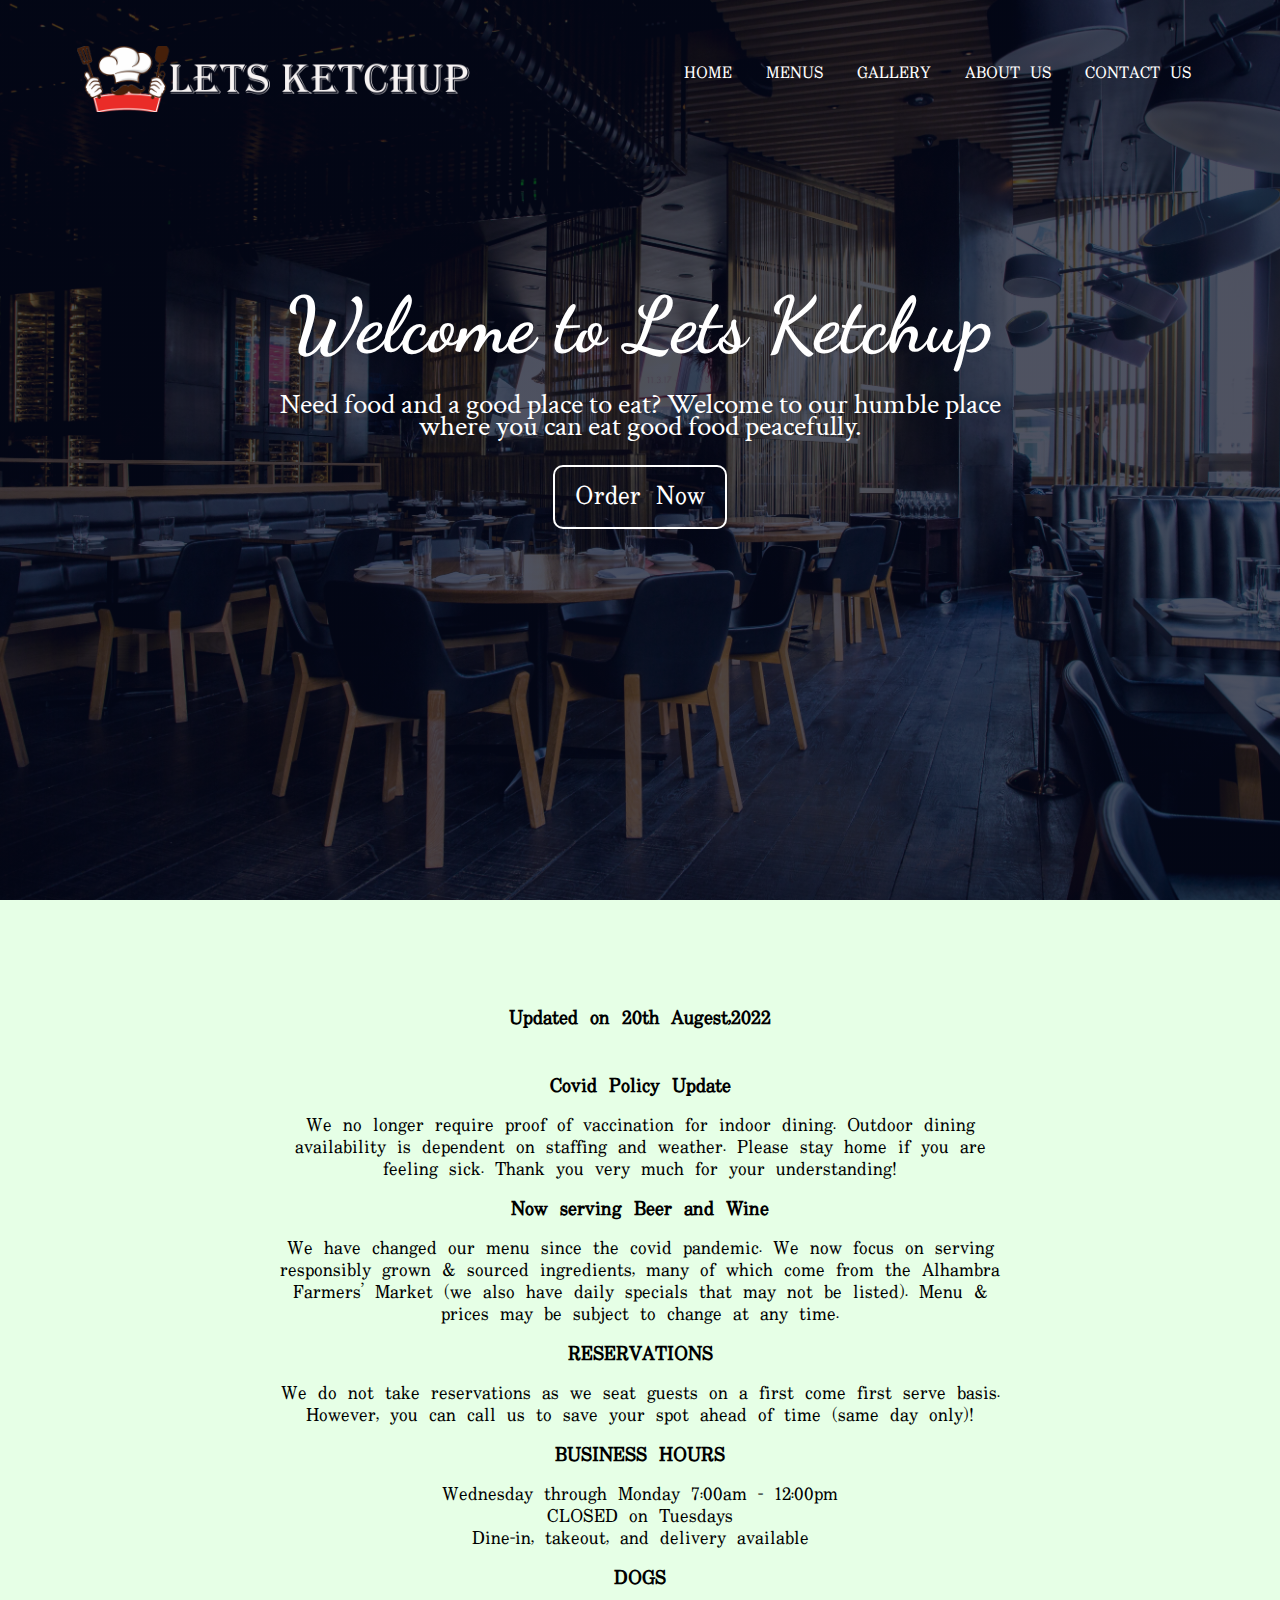
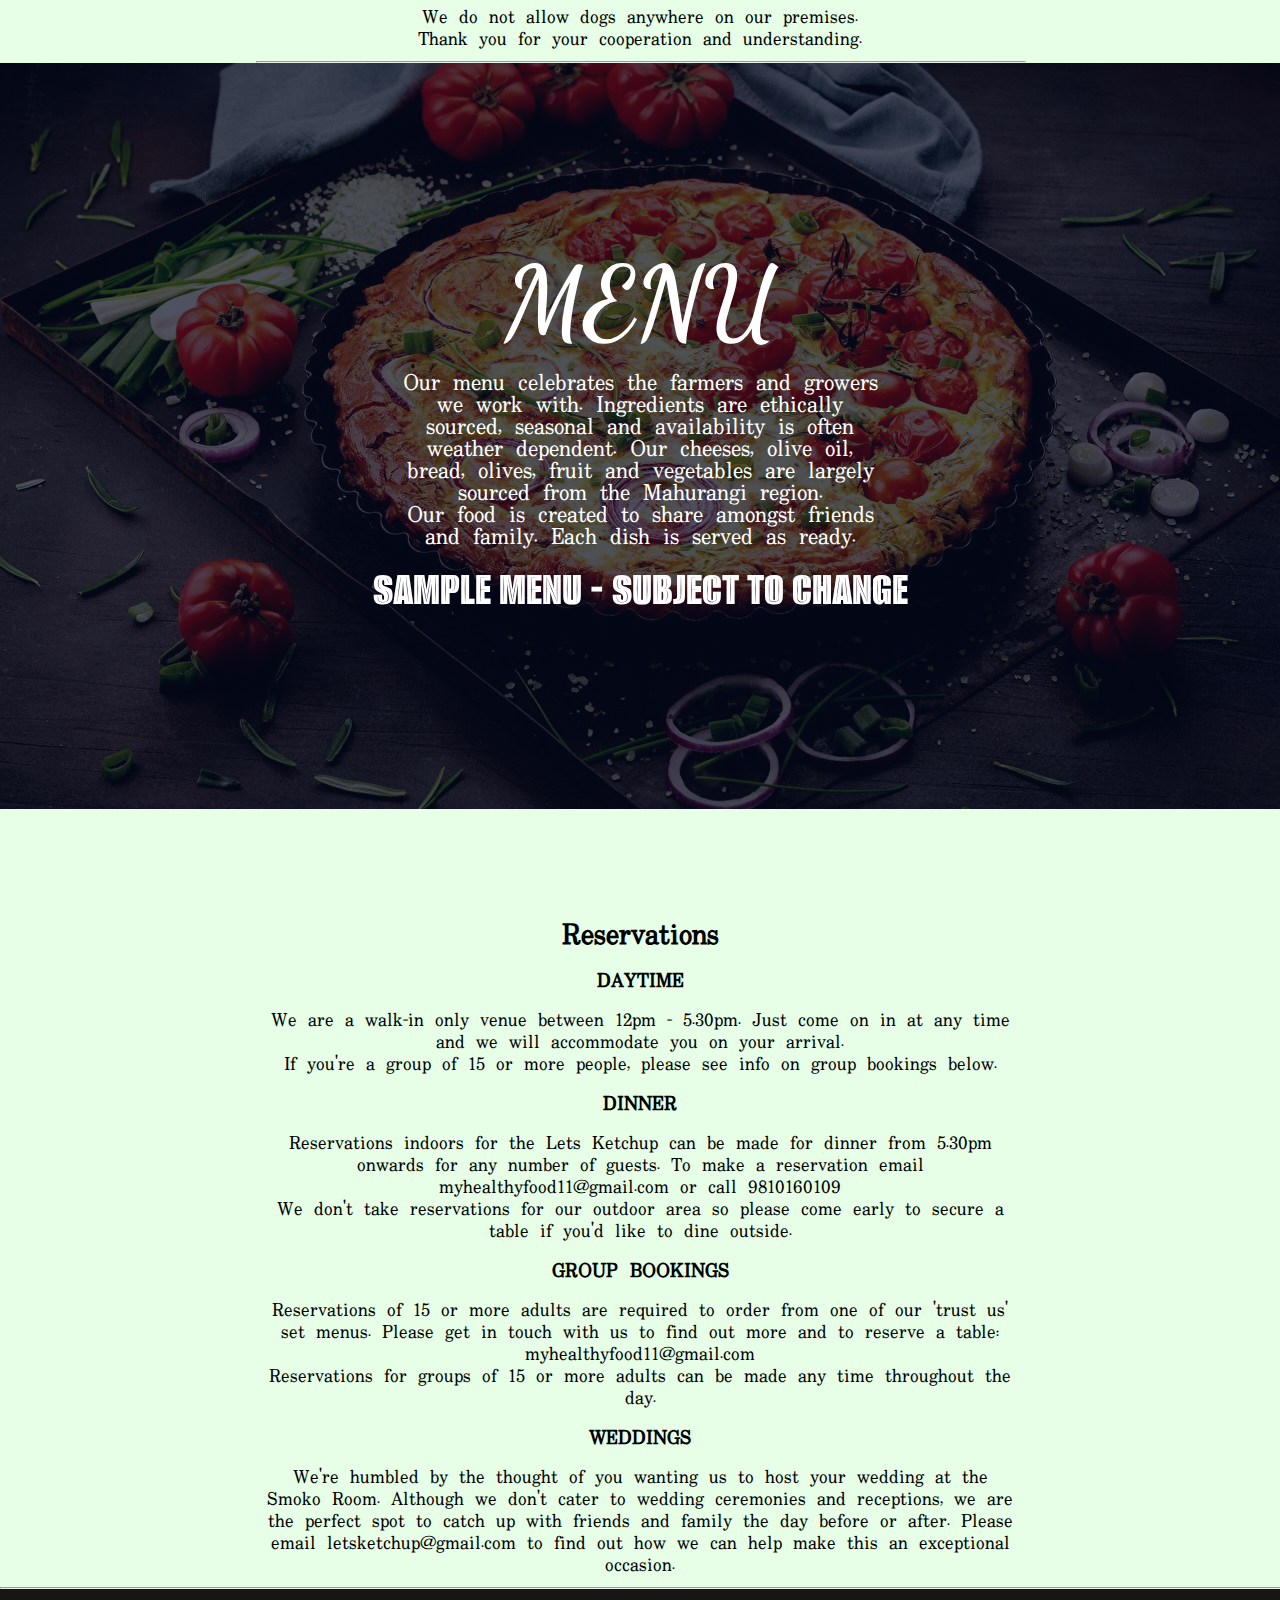
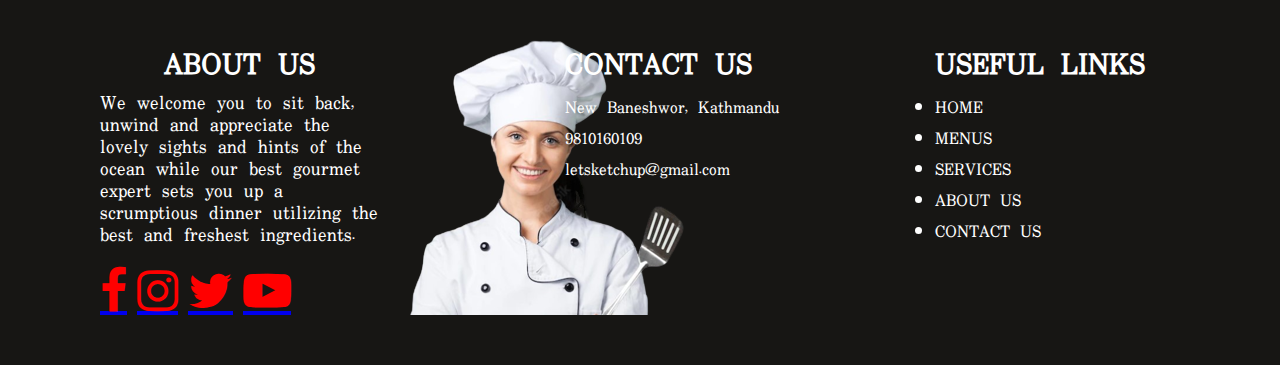
<file: Finalproject_2/index.html>
<!DOCTYPE html>
<html>
<head>
	<meta charset="utf-8">
	<meta name="viewport" content="width=device-width, initial-scale=1">
	<title>My Healthy Food</title>
	<link rel="stylesheet" href="https://cdnjs.cloudflare.com/ajax/libs/font-awesome/4.7.0/css/font-awesome.min.css" integrity="sha512-SfTiTlX6kk+qitfevl/7LibUOeJWlt9rbyDn92a1DqWOw9vWG2MFoays0sgObmWazO5BQPiFucnnEAjpAB+/Sw==" crossorigin="anonymous" referrerpolicy="no-referrer" />
	<link rel="stylesheet" href="style.css">
	<link rel="preconnect" href="https://fonts.googleapis.com">


<link rel="preconnect" href="https://fonts.gstatic.com" crossorigin>
<link href="https://fonts.googleapis.com/css2?family=Poppins:ital,wght@0,100;0,200;0,300;0,400;1,500;1,600;1,700&family=Splash&family=Uchen&display=swap" rel="stylesheet">


<link rel="preconnect" href="https://fonts.googleapis.com">
<link rel="preconnect" href="https://fonts.gstatic.com" crossorigin>
<link href="https://fonts.googleapis.com/css2?family=Dancing+Script:wght@400;700&display=swap" rel="stylesheet">

<link rel="preconnect" href="https://fonts.googleapis.com">
<link rel="preconnect" href="https://fonts.gstatic.com" crossorigin>
<link href="https://fonts.googleapis.com/css2?family=Crimson+Text:ital,wght@0,400;1,600;1,700&display=swap" rel="stylesheet">
<link rel="preconnect" href="https://fonts.googleapis.com">
<link rel="preconnect" href="https://fonts.gstatic.com" crossorigin>
<link href="https://fonts.googleapis.com/css2?family=Alumni+Sans+Inline+One&display=swap" rel="stylesheet">

 <link rel="stylesheet" href="https://stackpath.bootstrapcdn.com/font-awesome/4.7.0/css/font-awesome.min.css">
</head>
<body>
	<section class="header">
		<!-- Navigation Bar -->
		<nav>
			<a href="index.html"><img src="images/logo.png"></a>
			<div class="nav-links" id="navLinks">
				<i class="fa fa-times" onclick="hideMenu()"></i>
				
<!---Links to get to another page---->
				<ul>
					<li><a href="index.html">HOME</a></li>
					<li><a href="menu.html">MENUS</a></li>
					<li><a href="gallery.html">GALLERY</a></li>
					<li><a href="aboutus.html">ABOUT US</a></li>
					<li><a href="contactus.html">CONTACT US</a></li>
				</ul>
			</div>
			<i class="fa fa-bars" onclick="showMenu()"></i>
		</nav>

<section id="home">
	<h1 class="h-primary">Welcome to Lets Ketchup</h1>
	<p>Need food and a good place to eat? Welcome to our humble place<br> where you can eat good food peacefully.
	</p>
	<a href="order.html" target="blank"><button class="btn">Order Now</button></a>
</section>
</section>

<!---Instructions---->
<section class="color">
<section class="ins">
	<h3>Updated on 20th Augest,2022</h3>
	<br>
	<div class="instructions">
		<div class="ins-col">
			<h3>Covid Policy Update</h3>
			<p>We no longer require proof of vaccination for indoor dining. Outdoor dining availability is dependent on staffing and weather. Please stay home if you are feeling sick. Thank you very much for your understanding!</p>
		</div>
		<div class="ins-col">
			<h3>Now serving Beer and Wine</h3>			
			<p>We have changed our menu since the covid pandemic. We now focus on serving responsibly grown & sourced ingredients, many of which come from the Alhambra Farmers’ Market (we also have daily specials that may not be listed). Menu & prices may be subject to change at any time.</p>
		</div>
	
		<div class="ins-col">
			<h3>RESERVATIONS</h3>
			<p>We do not take reservations as we seat guests on a first come first serve basis. However, you can call us to save your spot ahead of time (same day only)!</p>
		</div>
		<div class="ins-col">
			<h3>BUSINESS HOURS</h3>
			<p>Wednesday through Monday 7:00am - 12:00pm<br>
			CLOSED on Tuesdays<br>
			Dine-in, takeout, and delivery available</p>
		</div>
		<div class="ins-col">
			<h3>DOGS</h3>
			<p>We do not allow dogs anywhere on our premises.<br>
			Thank you for your cooperation and understanding.</p>
			<hr width="100%">
		</div>

	</div>

	</section>
	</section>


<!-- Start to menu img and text -->
<section id="menu">
	<section class="menu-img">
<h1 class="h-menu">MENU</h1>
<p>Our menu celebrates the farmers and growers we work with. Ingredients are ethically sourced, seasonal and availability is often weather dependent. Our cheeses, olive oil, bread, olives, fruit and vegetables are largely sourced from the Mahurangi region.<br>Our food is created to share amongst friends and family. Each dish is served as ready.</p>
<div id="menu-links">
	<li><a href="menu.html">SAMPLE MENU - SUBJECT TO CHANGE</a></li>
</div>
	</section>
	</section>


<!---Instructions---->
<section class="color">
<section class="ins">
	
	<h2>Reservations</h2>
	<h3>DAYTIME</h3>
	<div class="ins-col">
	<p>We are a walk-in only venue between 12pm - 5.30pm. Just come on in at any time and we will accommodate you on your arrival.<br>If you're a group of 15 or more people, please see info on group bookings below.</p>
	</div>
	<div class="ins-col">
		<h3>DINNER</h3>
		<p>Reservations indoors for the Lets Ketchup can be made for dinner from 5.30pm onwards for any number of guests. To make a reservation email myhealthyfood11@gmail.com or call 9810160109<br>We don't take reservations for our outdoor area so please come early to secure a table if you'd like to dine outside.</p>
	</div>
	<div class="ins-col">
		<h3>GROUP BOOKINGS</h3>
		<p>Reservations of 15 or more adults are required to order from one of our 'trust us' set menus. Please get in touch with us to find out more and to reserve a table: myhealthyfood11@gmail.com
		<br>Reservations for groups of 15 or more adults can be made any time throughout the day.</p>
	</div>
	<div class="ins-col">
	<h3>WEDDINGS</h3>
	<p>We're humbled by the thought of you wanting us to host your wedding at the Smoko Room. Although we don't cater to wedding ceremonies and receptions, we are the perfect spot to catch up with friends and family the day before or after. Please email letsketchup@gmail.com to find out how we can help make this an exceptional occasion.</p>
</div>
</section>
</section>
<hr width="100%">


<!---This is the footer---->
<footer>
	<div class="container">
		<div class="left box">
			<h2>ABOUT US</h2>
			<div class="content">
				<p>We welcome you to sit back, unwind and appreciate the lovely sights and hints of the ocean while our best gourmet expert sets you up a scrumptious dinner utilizing the best and freshest ingredients.</p>

				<!-- Social media icons -->
				<div class="social">
					<a href="https://www.facebook.com/" target="blank"><i class="fa fa-facebook-f" style="font-size:48px;color:red"></i></a>
					<a href="https://www.instagram.com/" target="blank"><i class="fa fa-instagram" style="font-size:48px;color:red"></i></a>
					<a href="https://twitter.com/AtulB69" target="blank"><i class="fa fa-twitter" style="font-size:48px;color:red"></i>
					</a>
					<a href="https://www.youtube.com/results?search_query=my+healthy+food+restaurant" target="blank"><i class="fa fa-youtube-play" style="font-size:48px;color:red"></i></a>
				</div>
			</div>
		</div>


	<div class="center middle">
		<h2>CONTACT US</h2>
		<div class="content">
			<div class="place">
				<span class="text">New Baneshwor, Kathmandu</span><br>
				<span class="text">9810160109</span><br>
				<span class="text">letsketchup@gmail.com</span>

			</div>
		</div>
	</div>

<!-- Links to other pages -->
	<div class="right side">
		<h2>USEFUL LINKS</h2>
			<ul>
				<li><a href="index.html">HOME</a></li>
				<li><a href="menu.html">MENUS</a></li>
				<li><a href="services.html">SERVICES</a></li>
				<li><a href="aboutus.html">ABOUT US</a></li>
				<li><a href="contactus.html">CONTACT US</a></li>
			</ul>
			
	</div>
</div>
</footer>

<!-- Javascript for toggle menu -->
<script>
	var navLinks = document.getElementByIdName('navLinks')
	function showMenu() {
		navLinks.style.right = "0";
	}
	function hideMenu() {
		navLinks.style.right = "-200px";
	}
</script>
</body>
</html>
</file>
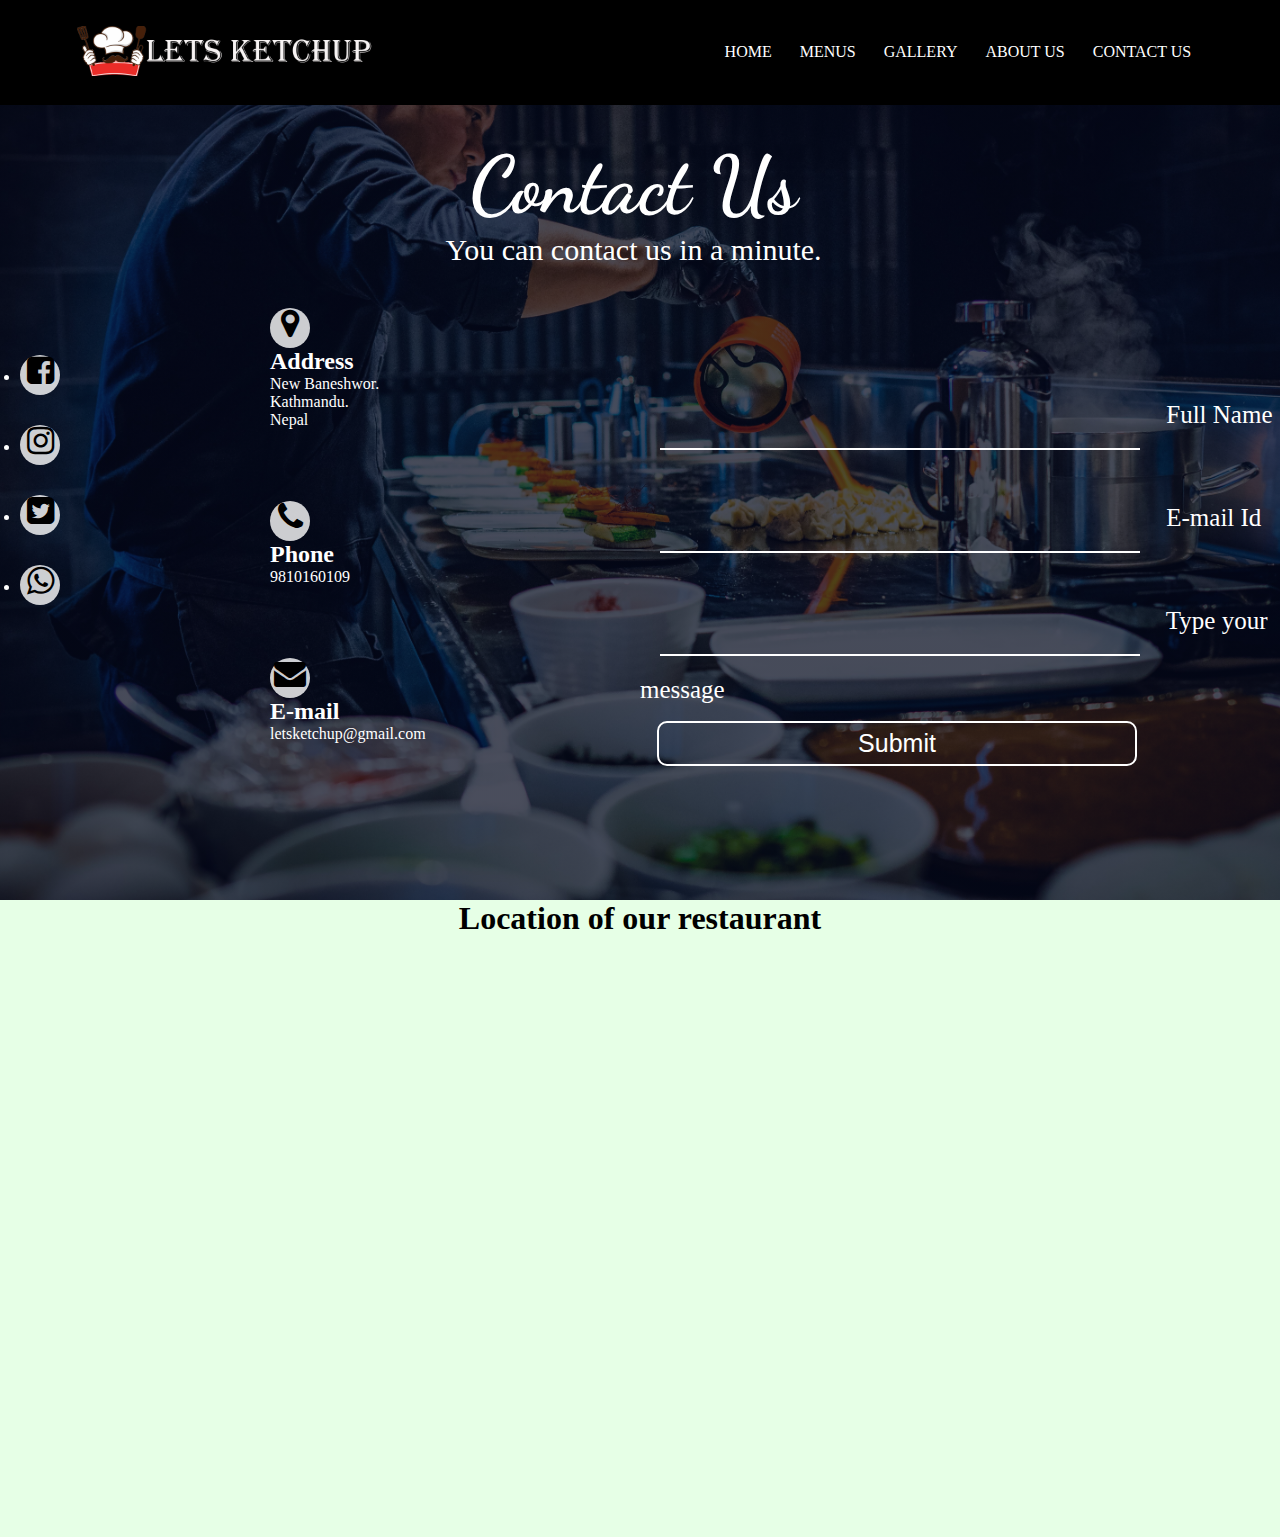
<file: Finalproject_2/contactus.html>
<!DOCTYPE html>
<html lang="en">
<head>
    <meta charset="UTF-8">
    <meta name="viewport" content="width=device-width, initial-scale=1.0">
    <title>Contact Us</title>
    <link href="https://fonts.googleapis.com/css2?family=Poppins&family=Roboto+Slab&display=swap" rel="stylesheet">
    <link rel="stylesheet" href="contact.css">
    <link rel="stylesheet" href="https://stackpath.bootstrapcdn.com/font-awesome/4.7.0/css/font-awesome.min.css" integrity="sha384-wvfXpqpZZVQGK6TAh5PVlGOfQNHSoD2xbE+QkPxCAFlNEevoEH3Sl0sibVcOQVnN" crossorigin="anonymous"><link rel="stylesheet" href="https://stackpath.bootstrapcdn.com/font-awesome/4.7.0/css/font-awesome.min.css" integrity="sha384-wvfXpqpZZVQGK6TAh5PVlGOfQNHSoD2xbE+QkPxCAFlNEevoEH3Sl0sibVcOQVnN" crossorigin="anonymous">

    <link rel="preconnect" href="https://fonts.googleapis.com">
<link rel="preconnect" href="https://fonts.gstatic.com" crossorigin>
<link href="https://fonts.googleapis.com/css2?family=Dancing+Script:wght@400;700&display=swap" rel="stylesheet">
</head>
<body>
    <section class="header">
        <!-- Navigation Bar -->
        <nav>
            <a href="index.html"><img src="images/logo.png"></a>
            <div class="nav-links">
                <ul>
                    <li><a href="index.html">HOME</a></li>
                    <li><a href="menu.html">MENUS</a></li>
                    <li><a href="gallery.html">GALLERY</a></li>
                    <li><a href="aboutus.html">ABOUT US</a></li>
                    <li><a href="contactus.html">CONTACT US</a></li>
                    
                </ul>
                
            </div>
        </nav>

    <div class="container">
        <div class="head">
            <h1>Contact Us</h1>
            <p>You can contact us in a minute.</p>
        </div>
               <div class="content">
            <div class="content-form">
                <section>
                    <i class="fa fa-map-marker fa-2x" aria-hidden="true"></i>
                    <h2>Address</h2>
                    <p>New Baneshwor. <br>
                        Kathmandu. <br>
                        Nepal</p>
                </section>

                <section>
                    <i class="fa fa-phone fa-2x" aria-hidden="true"></i>
                    <h2>Phone</h2>
                    <p>9810160109</p>
                </section>

                <section>
                    <i class="fa fa-envelope fa-2x" aria-hidden="true"></i>
                    <h2>E-mail</h2>
                    <p>letsketchup@gmail.com</p>
                </section>
            </div>
        </div>

      <form>
        <div class="form">
            <div class="right">
              <div class="contact-form">
                  <input type="text" required>
                  Full Name
              </div>
  
              <div class="contact-form">
                  <input type="E-mail" required>
                  E-mail Id
              </div>
              <div class="contact-form">
                  <div class="contact-form">
                  <input type="text" required>
                  Type your message
              </div>
  
              <div class="contact-form">
                  <input type="submit" name="submit">
              </div>
              </div>
            </div>
          </div>
    </form>

    <!-- Start to social media icon -->
        <div class="media">
            <li><a href="https://www.facebook.com/atul.bhattarai.37"><i class="fa fa-facebook-square fa-2x" aria-hidden="true"></i></a></li>
            <li><a href="https://www.instagram.com/bhattarai_atul/"><i class="fa fa-instagram fa-2x" aria-hidden="true"></i></a></li>
            <li><a href="https://twitter.com/AtulB69"><i class="fa fa-twitter-square fa-2x" aria-hidden="true"></i></a></li>
            <li><a href="https://www.whatsapp.com/"><i class="fa fa-whatsapp fa-2x" aria-hidden="true"></i></li></a></li>
        </div>
    </div>
</section>

<!-- Start to google map -->
    <div class="map">
        <h1>Location of our restaurant</h1>
        <iframe src="https://www.google.com/maps/embed?pb=!1m18!1m12!1m3!1d14130.927037028814!2d85.33106358046578!3d27.694684324752732!2m3!1f0!2f0!3f0!3m2!1i1024!2i768!4f13.1!3m3!1m2!1s0x39eb199a06c2eaf9%3A0xc5670a9173e161de!2sNew%20Baneshwor%2C%20Kathmandu%2044600!5e0!3m2!1sen!2snp!4v1660440544713!5m2!1sen!2snp" width="1300" height="600" style="border:0;" allowfullscreen="" loading="lazy" referrerpolicy="no-referrer-when-downgrade"></iframe>
    </div>
<!-- End to google map -->



</body>
</html>
</file>
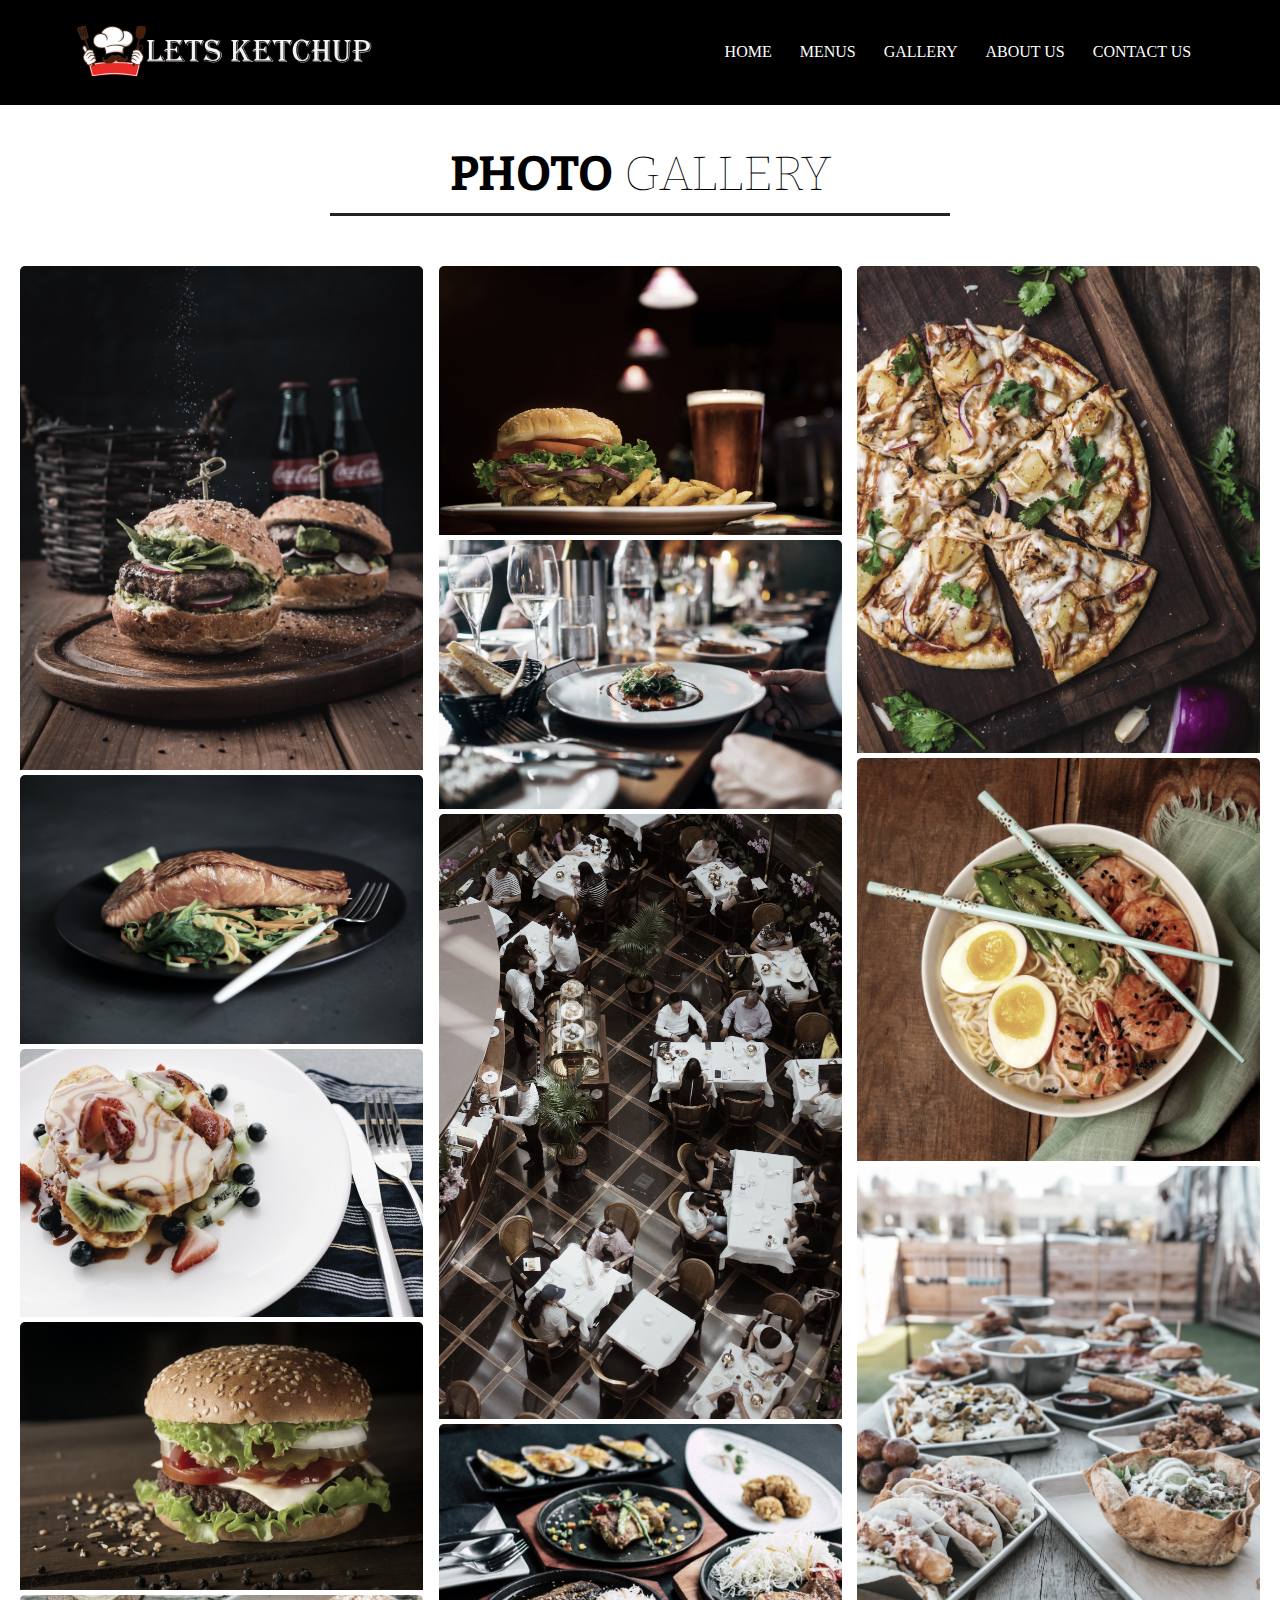
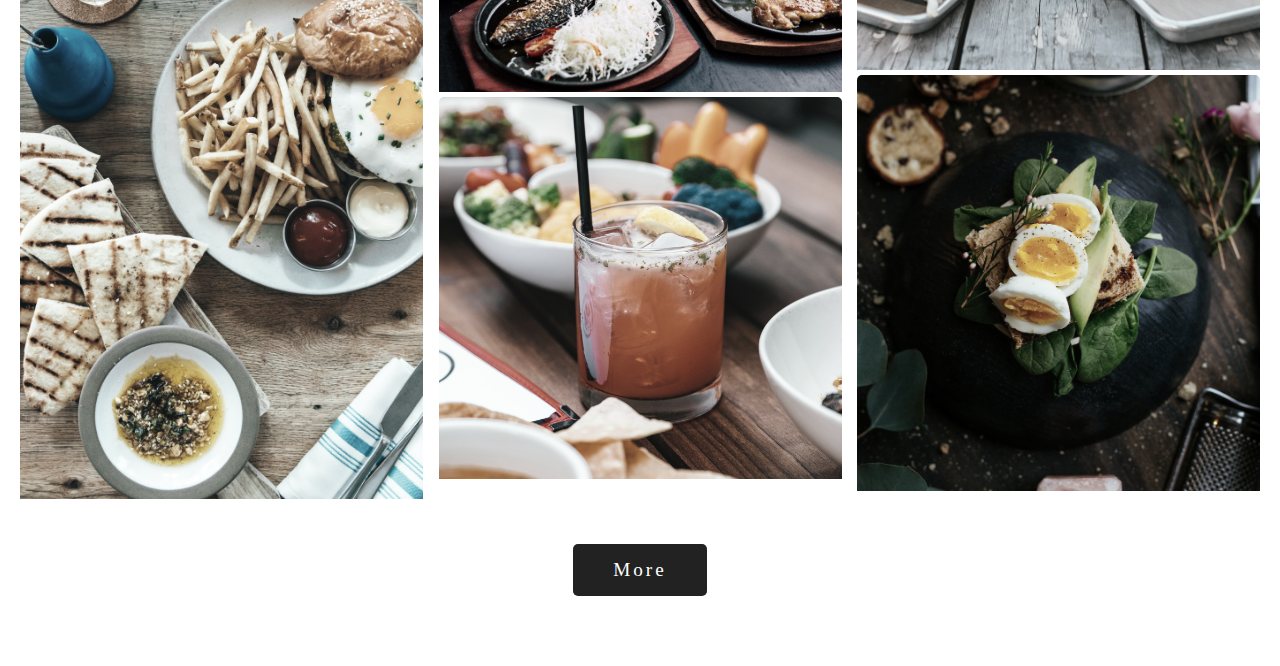
<file: Finalproject_2/gallery.html>
<!DOCTYPE html>
<html>
<head>
	<meta charset="utf-8">
	<meta name="viewport" content="width=device-width, initial-scale=1">
	<title>Gallery</title>
	<link rel="stylesheet" type="text/css" href="gallery.css">

	<link rel="preconnect" href="https://fonts.googleapis.com">
<link rel="preconnect" href="https://fonts.gstatic.com" crossorigin>
<link href="https://fonts.googleapis.com/css2?family=Bitter:ital,wght@1,100;1,700&display=swap" rel="stylesheet">
</head>
<body>
	<section class="header">
		<!-- Navigation Bar -->
		<nav>
			<a href="index.html"><img src="images/logo.png"></a>
			<div class="nav-links">
				<ul>
					<li><a href="index.html">HOME</a></li>
					<li><a href="menu.html">MENUS</a></li>
					<li><a href="gallery.html">GALLERY</a></li>
					<li><a href="aboutus.html">ABOUT US</a></li>
					<li><a href="contactus.html">CONTACT US</a></li>
					
				</ul>
				
			</div>
		</nav>

		<section>
		<div class="container">
			<div class="heading">
			<h1>PHOTO<span> GALLERY</span></h1>
			</div>
			<div class="box">
					<div class="dream">
						<img src="images/gallery/1.jpg">
						<img src="images/gallery/2.jpg">
						<img src="images/gallery/3.jpg">
						<img src="images/gallery/4.jpg">
						<img src="images/gallery/fries.jpg">
					</div>
					<div class="dream">
						<img src="images/gallery/6.jpg">
						<img src="images/gallery/7.jpg">
						<img src="images/gallery/8.jpg">
						<img src="images/gallery/9.jpg">
						<img src="images/gallery/14.jpg">
						

					</div>
					<div class="dream">
						<img src="images/gallery/11.jpg">
						<img src="images/gallery/12.jpg">
						<img src="images/gallery/13.jpg">
						<img src="images/gallery/15.jpg">

					</div>
				</div>

		<div class="btn">
			<a href="https://unsplash.com/s/photos/food-restaurant" target="blank">More</a>
		</div>

		</div>
	</section>

</body>
</html>
</file>
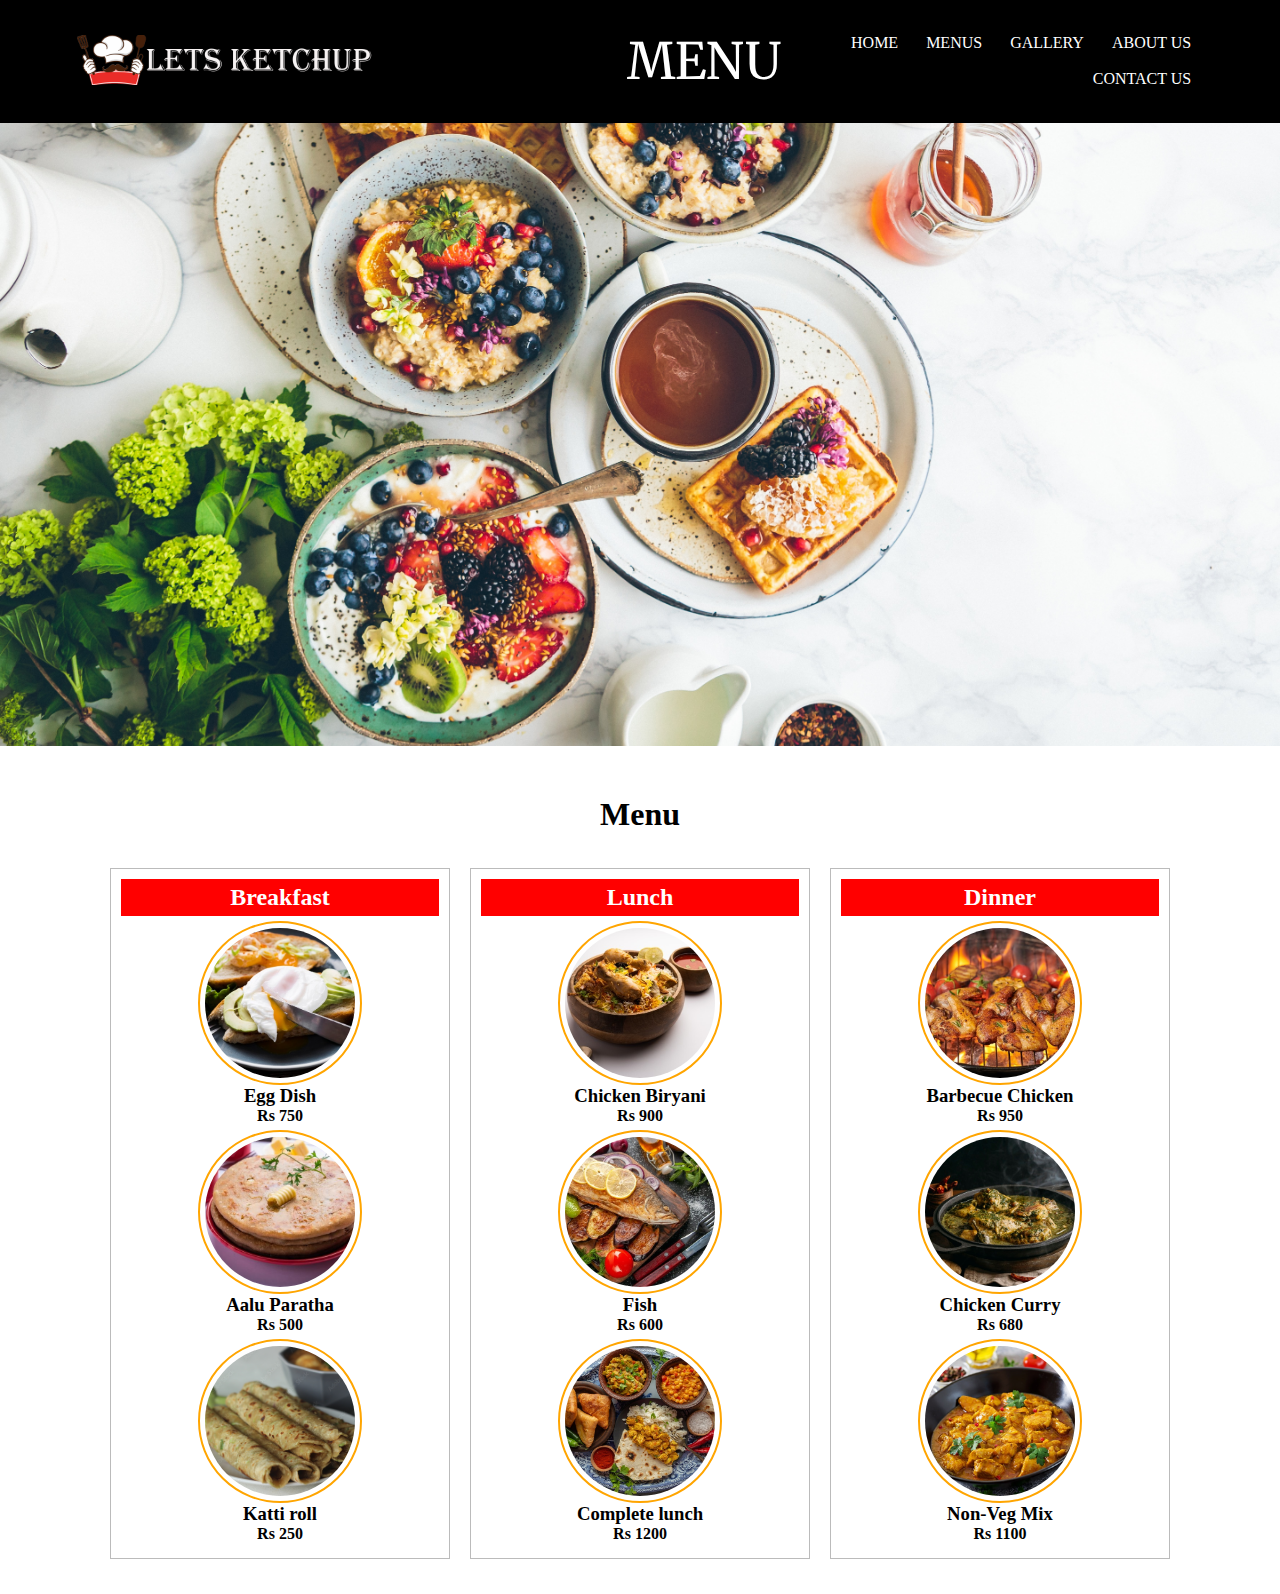
<file: Finalproject_2/menu.html>
<!DOCTYPE html>
<html>
<head>
	<meta charset="utf-8">
	<meta name="viewport" content="width=device-width, initial-scale=1">
	<title>Menu</title>
	<link rel="stylesheet" type="text/css" href="menu.css">
	<link rel="preconnect" href="https://fonts.googleapis.com">
<link rel="preconnect" href="https://fonts.googleapis.com">
<link rel="preconnect" href="https://fonts.gstatic.com" crossorigin>
<link href="https://fonts.googleapis.com/css2?family=Merriweather:ital,wght@0,300;1,700&display=swap" rel="stylesheet">
</head>
<body>
	<section class="header">
		<!-- Navigation Bar -->
		<nav>
			<a href="index.html"><img src="images/logo.png"></a>
			<div class="heading">
				MENU
			</div>
			<div class="nav-links">

				<ul>
					<li><a href="index.html">HOME</a></li>
					<li><a href="menu.html">MENUS</a></li>
					<li><a href="gallery.html">GALLERY</a></li>
					<li><a href="aboutus.html">ABOUT US</a></li>
					<li><a href="contactus.html">CONTACT US</a></li>
					
				</ul>
				<section id="home">
				</div>
			</nav>
</section>

<!-- Menu Items -->
<div id="menu">
	<h1 id="section">Menu</h1>
	<div id="menu_row">
		<div id="menu_col">
			<h2>Breakfast</h2>
			<div class="box">
				<div id="image">
					<img src="images/menu/breakfast1.jpg">
				</div>
				<div>
					<h3>Egg Dish</h3>
					<h4>Rs 750</h4>
				</div>
			</div>

			<div class="box">
				<div id="image">
					<img src="images/menu/breakfast2.jpg">
				</div>
				<div>
					<h3>Aalu Paratha</h3>
					<h4>Rs 500</h4>
				</div>
			</div>

			<div class="box">
				<div id="image">
					<img src="images/menu/breakfast3.jpg">
				</div>
				<div>
					<h3>Katti roll</h3>
					<h4>Rs 250</h4>
				</div>
			</div>
		</div>

		<div id="menu_col">
			<h2>Lunch</h2>
			<div class="box">
				<div id="image">
					<img src="images/menu/lunch1.jpg">
				</div>
				<div>
					<h3>Chicken Biryani</h3>
					<h4>Rs 900</h4>
				</div>
			</div>

			<div class="box">
				<div id="image">
					<img src="images/menu/lunch2.jpg">
				</div>
				<div>
					<h3>Fish</h3>
					<h4>Rs 600</h4>
				</div>
			</div>

			<div class="box">
				<div id="image">
					<img src="images/menu/lunch3.jpg">
				</div>
				<div>
					<h3>Complete lunch</h3>
					<h4>Rs 1200</h4>
				</div>
			</div>
		</div>

		<div id="menu_col">
			<h2>Dinner</h2>
			<div class="box">
				<div id="image">
					<img src="images/menu/dinner1.jpg">
				</div>
				<div>
					<h3>Barbecue Chicken</h3>
					<h4>Rs 950</h4>
				</div>
			</div>

			<div class="box">
				<div id="image">
					<img src="images/menu/dinner2.jpg">
				</div>
				<div>
					<h3>Chicken Curry</h3>
					<h4>Rs 680</h4>
				</div>
			</div>

			<div class="box">
				<div id="image">
					<img src="images/menu/dinner3.jpg">
				</div>
				<div>
					<h3>Non-Veg Mix</h3>
					<h4>Rs 1100</h4>
				</div>
			</div>
		</div>


	</div>

</div>




</body>
</html>
</file>
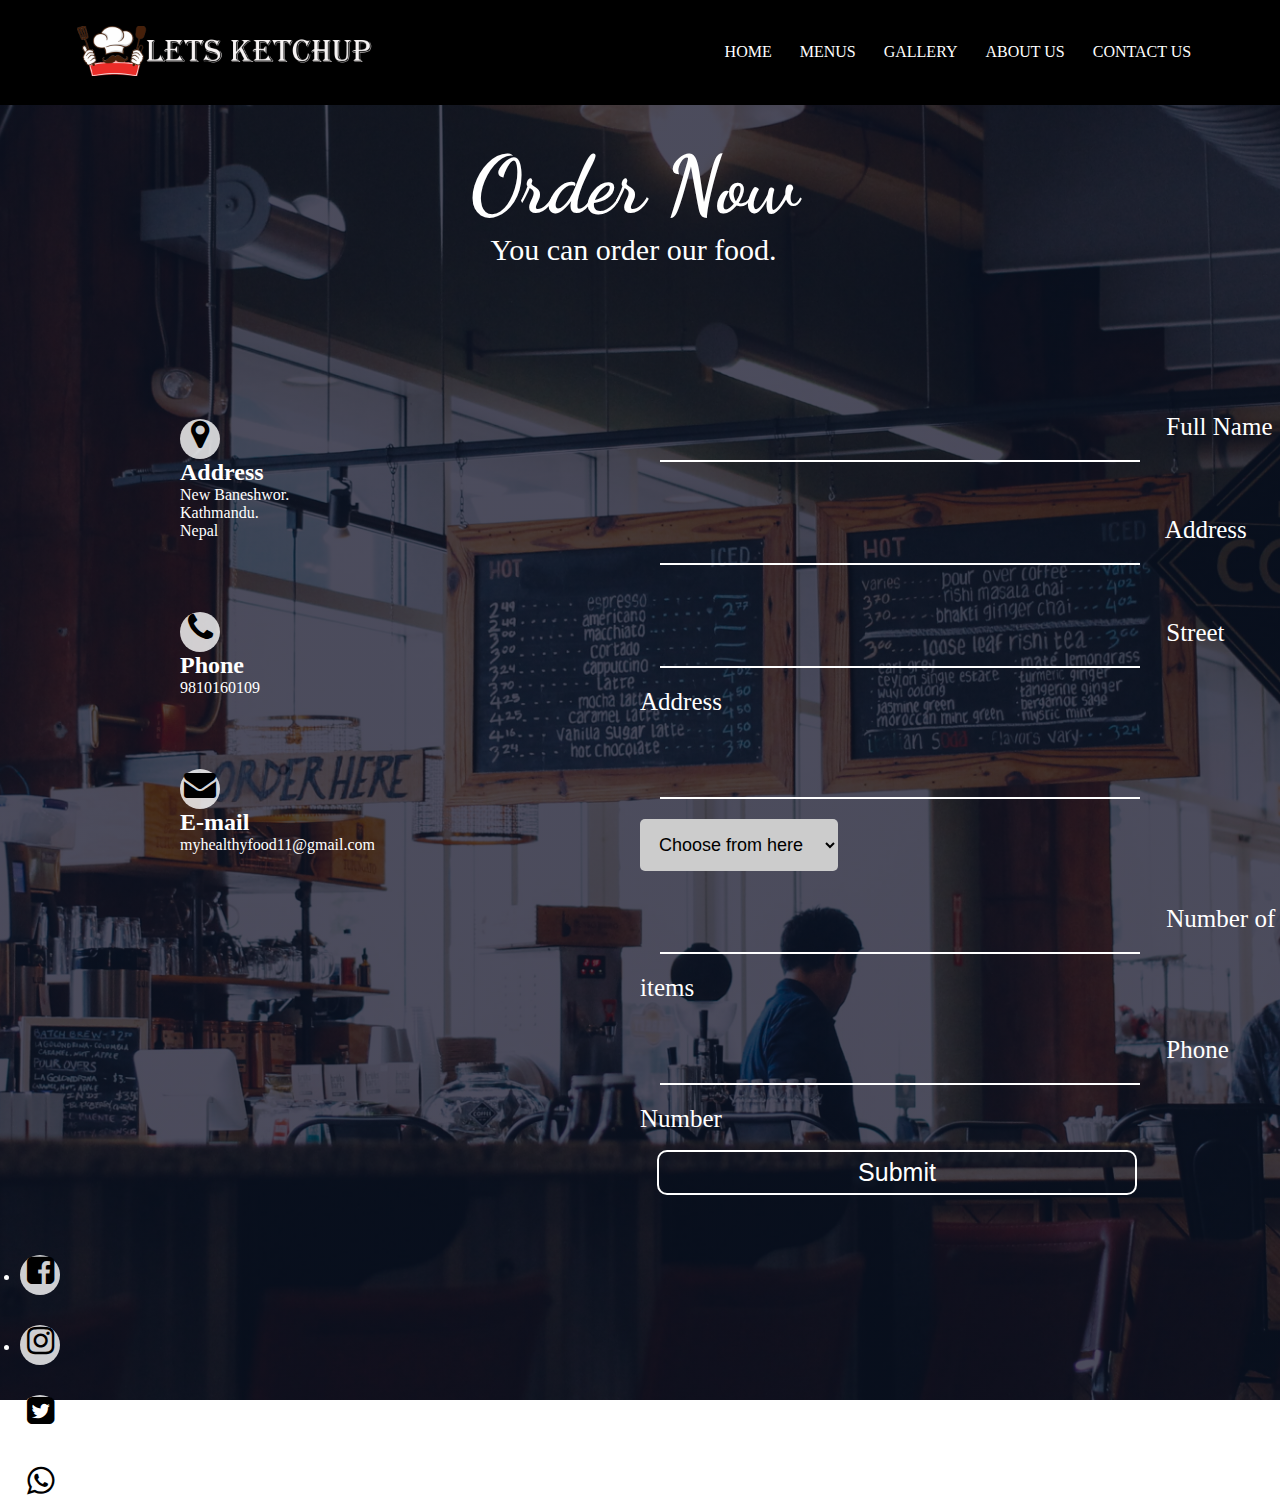
<file: Finalproject_2/order.html>
<!DOCTYPE html>
<html lang="en">
<head>
    <meta charset="UTF-8">
    <meta name="viewport" content="width=device-width, initial-scale=1.0">
    <title>Order Now</title>
    <link href="https://fonts.googleapis.com/css2?family=Poppins&family=Roboto+Slab&display=swap" rel="stylesheet">
    <link rel="stylesheet" href="order.css">
    <link rel="stylesheet" href="https://stackpath.bootstrapcdn.com/font-awesome/4.7.0/css/font-awesome.min.css" integrity="sha384-wvfXpqpZZVQGK6TAh5PVlGOfQNHSoD2xbE+QkPxCAFlNEevoEH3Sl0sibVcOQVnN" crossorigin="anonymous"><link rel="stylesheet" href="https://stackpath.bootstrapcdn.com/font-awesome/4.7.0/css/font-awesome.min.css" integrity="sha384-wvfXpqpZZVQGK6TAh5PVlGOfQNHSoD2xbE+QkPxCAFlNEevoEH3Sl0sibVcOQVnN" crossorigin="anonymous">

    <link rel="preconnect" href="https://fonts.googleapis.com">
<link rel="preconnect" href="https://fonts.gstatic.com" crossorigin>
<link href="https://fonts.googleapis.com/css2?family=Dancing+Script:wght@400;700&display=swap" rel="stylesheet">
</head>
<body>
    <section class="header">
        <!-- Navigation Bar -->
        <nav>
            <a href="index.html"><img src="images/logo.png"></a>
            <div class="nav-links">
                <ul>
                    <li><a href="index.html">HOME</a></li>
                    <li><a href="menu.html">MENUS</a></li>
                    <li><a href="gallery.html">GALLERY</a></li>
                    <li><a href="aboutus.html">ABOUT US</a></li>
                    <li><a href="contactus.html">CONTACT US</a></li>
                    
                </ul>
                
            </div>
        </nav>

    <div class="container">
        <div class="head">
            <h1>Order Now</h1>
            <p>You can order our food.</p>
        </div>
               <div class="content">
            <div class="content-form">
                <section>
                    <i class="fa fa-map-marker fa-2x" aria-hidden="true"></i>
                    <h2>Address</h2>
                    <p>New Baneshwor. <br>
                        Kathmandu. <br>
                        Nepal</p>
                </section>

                <section>
                    <i class="fa fa-phone fa-2x" aria-hidden="true"></i>
                    <h2>Phone</h2>
                    <p>9810160109</p>
                </section>

                <section>
                    <i class="fa fa-envelope fa-2x" aria-hidden="true"></i>
                    <h2>E-mail</h2>
                    <p>myhealthyfood11@gmail.com</p>
                </section>
            </div>
        </div>

      <form>
        <div class="form">
            <div class="right">
              <div class="contact-form">
                  <input type="text" required>
                  Full Name
              </div>
              <div class="contact-form">
                  <input type="text" required>
                  Address
              </div>
              <div class="contact-form">
                  <input type="text" required>
                  Street Address
              </div>
  
              <div class="contact-form">
                  
                  <input type="text" required>

              <tr>
                <td>
                    <select name="Order">
                        <option> Choose from here </option>
                        <option value="Egg">Egg Dish</option>
                        <option value="Paratha">Aalu Paratha</option>
                        <option value="Katti">Katti roll</option>
                        <option value="Biryani">Chicken Biryai</option>
                        <option value="Fish">Fish</option>
                        <option value="Lunch">Complete lunch</option>
                        <option value="Chicken">Barbecue Chicken</option>
                        <option value="Curry">Chicken Curry</option>
                        <option value="Mix">Non-Veg Mix</option>

                    </select>
                </td>
            </tr>
            </div>

              <div class="contact-form">
                  <div class="contact-form">
                  <input type="number" required>
                  Number of items
              </div>
              <div class="contact-form">
                  <input type="number" required>
                  Phone Number
              </div>
              

  
              <div class="contact-form">
                  <input type="submit" name="submit">
              </div>
              </div>
            </div>
          </div>
    </form>
        <div class="media">
            <li><a href="https://www.facebook.com/atul.bhattarai.37" target="blank"><i class="fa fa-facebook-square fa-2x" aria-hidden="true"></i></a></li>
            <li><a href="https://www.instagram.com/bhattarai_atul/" target="blank"><i class="fa fa-instagram fa-2x" aria-hidden="true"></i></a></li>
            <li><a href="https://twitter.com/AtulB69" target="blank"><i class="fa fa-twitter-square fa-2x" aria-hidden="true"></i></a></li>
            <li><a href="https://www.whatsapp.com/" target="blank"><i class="fa fa-whatsapp fa-2x" aria-hidden="true"></i></li></a>
        </div>
    </div>

</body>
</html>
</file>
<file: Finalproject_2/style.css>
*{
	margin: 0;
	padding: 0;
	font-family: 'Poppins', sans-serif;
font-family: 'Splash', cursive;
font-family: 'Uchen', serif;

}

/* Background image and text */
.header{
	min-height: 100vh;
	width: 100%;
	background-image: linear-gradient(rgba(4, 9, 30, 0.7),rgba(4, 9, 30, 0.7)),url(images/banner.jpg);
	background-position: center;
	background-size: cover;
	position: relative;
}

/* Navigation bar */
nav{
	display: flex;
	padding: 2% 6%;
	justify-content: space-between;
	align-items: center;
}

/* Navigation bar Image */
nav img{
	padding-top: 20px;
	width: 400px;

}
.nav-links{
	flex: 1;
	text-align: right;
}
/* Navigation bar list styling */
.nav-links ul li{
	list-style: none;
	display: inline-block;
	padding: 8px 12px;
	position: relative;
}


/* Navigation bar text color and size*/
.nav-links ul li a{
	color: #fff;
	text-decoration: none;
	font-size: 16px;
}

/* Navigation bar hover and underline */
.nav-links ul li::after{
	content: '';
	width: 0%;
	height: 2px;
	background: #f44336;
	display: block;
	margin: auto;
	transition: 0.5s;
}
.nav-links ul li:hover:after{
	width: 100%;
}

/* End to Nav Bar */




/*Home Section */
#home{
	display: flex;
	flex-direction: column;
	
	justify-content: center;
	align-items: center;
}
#home h1{
	color: white;
	text-align: center;
	justify-content: center;
	padding-top: 130px;
	font-family: 'Dancing Script', cursive;

}
#home p{
	color: white;
	text-align: center;
	font-size: 1.8rem;
	font-family: 'Crimson Text', serif;
}

/* Utility Classes */
.h-primary{
	font-size: 77px;
	padding: 12px;
}


/* Order Now button */
.btn{
	padding: 6px 20px;
	border: 2px solid white;
	background-color: transparent;
	color: white;
	margin: 17px;
	font-size: 25px;
	border-radius: 10px;
	cursor: pointer;
	position: relative;
}
.btn:hover{
	border: 1px solid #f44336;
	background: #f44336;
	transition: 1s;
}
nav.fa{
	display: none;
}

/* Update */
.color{
	background-color: #e6ffe6;
}
.ins{
	width: 60%;
	margin: auto;
	text-align: center;
	padding-top: 100px;
	
}
h2{
	font-size: 28px;
	font-weight: 600;
}
p{
	font-size: 18px;
	font-weight: 300;
	line-height: 22px;
	padding: 10px;
}


/* MENU */

.menu-img{
	min-height: 746px;
	width: 100%;
	background-image: linear-gradient(rgba(4, 9, 30, 0.7),rgba(4, 9, 30, 0.7)),url(images/menu.jpg);
	background-position: center;
	background-size: cover;
	position: relative;

}
.h-menu{
	color: white;
	text-align: center;
	justify-content: center;
	padding-top: 180px;
	font-family: 'Dancing Script', cursive;
	font-size: 100px;


}
#menu p{
	color: white;
	text-align: center;
	padding-left: 400px;
	padding-right: 400px;
	font-size: 22px;
}
#menu-links{
	text-align: center;
	text-decoration: none;

}
#menu-links li a{
	color: #fff;
	text-decoration: none;
	font-size: 50px;
	font-family: 'Alumni Sans Inline One', cursive;
}

/* This is the footer */
footer *{
	margin:0;
	padding:0;
	box-sizing: border-box;
}

footer{
	display: flex;
	justify-content: flex-end;
	align-items: center;
	min-height: 20vh;
	flex-direction: column;
	background: #171614;
	position: relative;
	width: 87%;
	height: auto;
	padding: 50px 100px;
	justify-content: space-between;
	flex-wrap: wrap;
}
footer .container{
	display: flex;
	flex-direction: row;
	justify-content: space-between;
	color: white;
	flex-wrap: wrap;
	background-image: url(images/chef.png); 
	background-repeat: no-repeat;
}
footer .container .left{
	margin-right: 30px;
}
.container .left h2{
	text-align: center;
}

footer .container .left .box{
	width: 40%;
}
footer .container .left .box h2{
	position: relative;
	font-weight: 500;
	margin-bottom: 15px;
}
.social{
	margin-top: 20px;
	display: flex;
}
.social i{
	display: inline-block;
	display: flex;
	justify-content: center;
	align-items: center;
	margin-right: 10px;
	text-decoration: none;

}
.side{
	color: white;
}
.box{
	position: relative;
	width: 25%;
}

.container .box .content ul li a{
	text-decoration: none;
	color: white;
	margin-bottom: 10px;
}
.container .box .content ul li a:hover{
	color: #ed0e0e;
}
.container .side{
	width: 25%;
}
.container .side ul li a{
	text-decoration: none;
	color: white;
}
/* End to footer */

nav .fa{
	display: none;
}

/* Inspect Us Mobile */
@media(max-width: 700px){
	.h-primary{
	font-size: 45px;
	}
	#home p{
		font-size: 1.3rem;
		text-align: center;
	}
	.nav-links ul li a{
		display: block;
	}
	.nav-links{
		position: absolute;
		background: #f44336;
		height: 100vh;
		width: 150px;
		top: 0;
		right: -200px;
		text-align: left;
		z-index: 2;
		transition: 1s;
	}
	nav .fa{
		display: block;
		color: #fff;
		margin: 10px;
		font-size: 22px;
		cursor: pointer;
	}
	nav img{
	padding-top: 20px;
	width: 200px;
}
.nav-links ul{
	padding: 10px;
}

}
</file>
<file: Finalproject_2/contact.css>
*{
  margin: 0;
  padding: 0;
  border: none;
  box-sizing: border-box;
}

.header{
  min-height: 746px;
  width: 100%;
  height: 900px;
  background-image: linear-gradient(rgba(4, 9, 30, 0.7),rgba(4, 9, 30, 0.7)),url(images/contact1.jpg);
  background-position: center;
  background-size: cover;
  position: relative;
  color: white;
}
/* Navigation bar */
nav{
  display: flex;
  padding: 2% 6%;
  justify-content: space-between;
  align-items: center;
  background-color: black;
}

/* Navigation bar Image */
nav img{
  width: 300px;
}
.nav-links{
  flex: 1;
  text-align: right;
}
/* Navigation bar list styling */
.nav-links ul li{
  list-style: none;
  display: inline-block;
  padding: 8px 12px;
  position: relative;
}


/* Navigation bar text color and size*/
.nav-links ul li a{
  color: #fff;
  text-decoration: none;
  font-size: 16px;
}

/* Navigation bar hover and underline */
.nav-links ul li::after{
  content: '';
  width: 0%;
  height: 2px;
  background: #f44336;
  display: block;
  margin: auto;
  transition: 0.5s;
}
.nav-links ul li:hover:after{
  width: 100%;
}
/* End to Nav Bar */

/* Contact Us */
.head{
  position: relative;
  text-align: center;
  width: 75%;
  left: 12%;
  top: 2rem;
}
.head h1{
  font-size: 80px;
  font-family: 'Dancing Script', cursive;
}
.head p{
  font-size: 30px;

}
.content{
  display: flex;
  height: 90px;
}

.content section{
  margin-top: 8vh;
  margin-left: 30vh;
}
.content-form{
  margin-top: 1px;
}
section i{
  border-radius: 50%;
  width: 40px;
  height: 40px;
  background-color: rgba(255, 255, 255, 0.8);
  color: #000;
  text-align: center;
}

.form{
  display: flex;
  position: absolute;
  top: 80px;
  left: 0;
  margin-left: 50%;
  justify-content: center;
  align-items: center;
  min-height: 110vh;
}
.form .contact-form{
  font-size: 25px;
}
.form .contact-form input{
  width: 30rem;
  background-color: transparent;
  border: 0px;
  border: transparent;
  margin: 20px;
  padding: 20px;
  font-size: 18px;
  border-bottom: 2px solid #fff;
  color: white;
}
.form .contact-form input[type=submit]{
  padding: 6px 20px;
  border: 2px solid white;
  background-color: transparent;
  color: white;
  margin: 17px;
  font-size: 25px;
  border-radius: 10px;
  cursor: pointer;
  position: relative;
}
.form .contact-form input[type=submit]:hover{
  border: 1px solid #f44336;
  background: #f44336;
  transition: 1s;
}
.media li{
  margin: 30px 20px;
}
.map{
  display: flex;
  align-items: center;

  flex-direction: column;
  background-color: #e6ffe6;
}
}
.map h1{
  color: #333;
  margin-bottom: 60px;
}
.iframe{
  width: 80%;
  height: 800px;
  filter: invert(100%);
}




/* Coding for responsive */
@media screen and (max-width: 900px){
  header{
    background-repeat: repeat-y;
    overflow: auto;
  }
  head{
    position: absolute;
    top: 20%;
    left: 0;
    width: 100%;
  }
  .form{
    position: absolute;
    top: 100vh;
    margin-left: 10%;
  }
  .content-form{
    display: grid;
    grid-template-columns: repeat(3, 1fr);
    grid-gap: 0;
    margin-top: 53vh;
    margin-left: 10vh;
  }
}
</file>
<file: Finalproject_2/gallery.css>
*{
	margin: 0;
	padding: 0;
	box-sizing: border-box;
}

/* Navigation bar */
nav{
	display: flex;
	padding: 2% 6%;
	justify-content: space-between;
	align-items: center;
	background-color: black;
}

/* Navigation bar Image */
nav img{
	width: 300px;
}
.nav-links{
	flex: 1;
	text-align: right;
}
/* Navigation bar list styling */
.nav-links ul li{
	list-style: none;
	display: inline-block;
	padding: 8px 12px;
	position: relative;
}


/* Navigation bar text color and size*/
.nav-links ul li a{
	color: #fff;
	text-decoration: none;
	font-size: 16px;
}

/* Navigation bar hover and underline */
.nav-links ul li::after{
	content: '';
	width: 0%;
	height: 2px;
	background: #f44336;
	display: block;
	margin: auto;
	transition: 0.5s;
}
.nav-links ul li:hover:after{
	width: 100%;
}
/* End to Nav Bar */





/* Gallery Images */
*section{
	margin: 0;
	padding: 0;
	box-sizing: border-box;
}


.container{
	display: flex;
	flex-direction: column;
	justify-content: center;
	align-items: center;
	text-align: center;
	margin: 40px 20px 0 20px;
}
.container .heading{
	width: 50%;
	padding-bottom: 50px;
}

.container .heading h1{
	font-size: 3em;
	font-weight: bolder;
	padding-bottom: 10px;
	border-bottom: 3px solid #222;	
	font-family: 'Bitter', serif;
}
.container .heading h1 span{
	font-weight: 100;
}
.container .box{
	display: flex;
	flex-direction: row;
	justify-content: space-between;
}
.container .box .dream{
	display: flex;
	flex-direction: column;
	width: 32.5%;
}
.container .box .dream img{
	width: 100%;
	padding-bottom: 5px;
	border-radius: 5px;
}
.container .btn{
	margin: 40px 0 70px 0;
	background: #222;
	padding: 15px 40px;
	border-radius: 5px;
}
.container .btn a{
	color: white;
	font-size: 1.2em;
	text-decoration: none;
	font: bolder;
	letter-spacing: 3px;
}
.box .dream img{
	filter: grayscale(50%);
	transition: 1s;
}
.box .dream img:hover{
	filter: grayscale(0);
	transform: scale(1.1);
}
@media only screen and (max-width: 769px){
	navbar ul{
		display: none;
	}

	.container .box{
	flex-direction: column;
	}
	.container .heading h1{
		font-size: 3em;
}
	.container .box .dream{
	width: 100%;
}

}
</file>
<file: Finalproject_2/menu.css>
*{
	margin: 0;
	padding: 0;
}

.header{
	min-height: 746px;
	width: 100%;
	background-image: url(images/food.jpg);
	background-position: center;
	background-size: cover;
	position: relative;
}
/* Navigation bar */
nav{
	display: flex;
	padding: 2% 6%;
	justify-content: space-between;
	align-items: center;
	background-color: black;
}
.heading{
	color: white;
	font-size: 50px;
	padding-left: 250px;
	font-family: 'Merriweather', serif;
}
/* Navigation bar Image */
nav img{
	width: 300px;
}
.nav-links{
	flex: 1;
	text-align: right;
}
/* Navigation bar list styling */
.nav-links ul li{
	list-style: none;
	display: inline-block;
	padding: 8px 12px;
	position: relative;
}


/* Navigation bar text color and size*/
.nav-links ul li a{
	color: #fff;
	text-decoration: none;
	font-size: 16px;
}

/* Navigation bar hover and underline */
.nav-links ul li::after{
	content: '';
	width: 0%;
	height: 2px;
	background: #f44336;
	display: block;
	margin: auto;
	transition: 0.5s;
}
.nav-links ul li:hover:after{
	width: 100%;
}
/* End to Nav Bar */
/* MENU Section */
#menu{
	padding: 25px 0 25px 0;

}
#section{
	padding: 25px 0 25px 0;
	text-align: center;
	font-size: 2rem;
	font-family: verdana;
}
#menu_row{
	display: flex;
	padding: 0 100px 0 100px;
}
#menu_col{
	box-shadow: 2px 2px 2px #fff;
	border: 1px solid #bbb;
	background-color: #fff;
	margin: 10px;
	flex: 1;
	padding: 10px;

}
#menu_col h2{
	background-color: red;
	color: #fff;
	text-align: center;
	padding: 5px;
}
#image{
	width: 150px;
	height: 150px;
	border-radius: 50%;
	padding: 5px;
	border: 2px solid orange;
}
#image img{
	width: 100%;
	height: 100%;
	border-radius: 50%;
	object-fit: cover;
}
.box{
	display: flex;
	flex-direction: column;
	align-items: center;
	text-align: center;
	margin: 5px;
}







/* Inspect Mobile */
@media screen and (max-width: 768px){
	#mobile_menu{
		display: block;
	}
	navbar ul{
		display: none;
	}
	html{
		font-size: 95%;
	}
	#menu_row{
		flex-wrap: wrap;
		padding: 0, 10px, 0, 10px;
	}
}
</file>
<file: Finalproject_2/order.css>
*{
  margin: 0;
  padding: 0;
  border: none;
  box-sizing: border-box;
}

.header{
  height: 1400px;
  width: 100%;
  background-image: linear-gradient(rgba(4, 9, 30, 0.7),rgba(4, 9, 30, 0.7)),url(images/order.jpg);
  background-position: center;
  background-size: cover;
  position: relative;
  color: white;
}
/* Navigation bar */
nav{
  display: flex;
  padding: 2% 6%;
  justify-content: space-between;
  align-items: center;
  background-color: black;
}

/* Navigation bar Image */
nav img{
  width: 300px;
}
.nav-links{
  flex: 1;
  text-align: right;
}
/* Navigation bar list styling */
.nav-links ul li{
  list-style: none;
  display: inline-block;
  padding: 8px 12px;
  position: relative;
}


/* Navigation bar text color and size*/
.nav-links ul li a{
  color: #fff;
  text-decoration: none;
  font-size: 16px;
}

/* Navigation bar hover and underline */
.nav-links ul li::after{
  content: '';
  width: 0%;
  height: 2px;
  background: #f44336;
  display: block;
  margin: auto;
  transition: 0.5s;
}
.nav-links ul li:hover:after{
  width: 100%;
}
/* End to Nav Bar */

/* Contact Us */
.head{
  position: relative;
  text-align: center;
  width: 75%;
  left: 12%;
  top: 2rem;
}
.head h1{
  font-size: 80px;
  font-family: 'Dancing Script', cursive;
}
.head p{
  font-size: 30px;

}
.content{
  display: flex;
  min-height: 110vh;
}

.content section{
  margin-top: 8vh;
  margin-left: 20vh;
}
.content-form{
  margin-top: 7rem;
}
section i{
  border-radius: 50%;
  width: 40px;
  height: 40px;
  background-color: rgba(255, 255, 255, 0.8);
  color: #000;
  text-align: center;
}

.form{
  display: flex;
  position: absolute;
  top: 300px;
  left: 0;
  margin-left: 50%;
  justify-content: center;
  align-items: center;
  min-height: 110vh;
}
.form .contact-form{
  font-size: 25px;
}
.form .contact-form select{
  padding: 15px;
  background-color: #ccc;
  color: #000 ;
  font-size: 18px;
  border-radius: 5px;
}
.form .contact-form select:focus-visible {
    outline: -webkit-focus-ring-color auto 0px !important ;
}



.form .contact-form input{
  width: 30rem;
  background-color: transparent;
  border: 0px;
  border: transparent;
  margin: 20px;
  padding: 20px;
  font-size: 18px;
  border-bottom: 2px solid #fff;
  color: white;
}
.form .contact-form input[type=submit]{
  padding: 6px 20px;
  border: 2px solid white;
  background-color: transparent;
  color: white;
  margin: 17px;
  font-size: 25px;
  border-radius: 10px;
  cursor: pointer;
  position: relative;
}
.form .contact-form input[type=submit]:hover{
  border: 1px solid #f44336;
  background: #f44336;
  transition: 1s;
}
.media li{
  margin: 30px 20px;
}

/* Coding for responsive */
@media screen and (max-width: 900px){
  header{
    background-repeat: repeat-y;
    overflow: auto;
  }
  head{
    position: absolute;
    top: 20%;
    left: 0;
    width: 100%;
  }
  .form{
    position: absolute;
    top: 100vh;
    margin-left: 10%;
  }
  .content-form{
    display: grid;
    grid-template-columns: repeat(3, 1fr);
    grid-gap: 0;
    margin-top: 53vh;
    margin-left: 10vh;
  }
}
</file>
